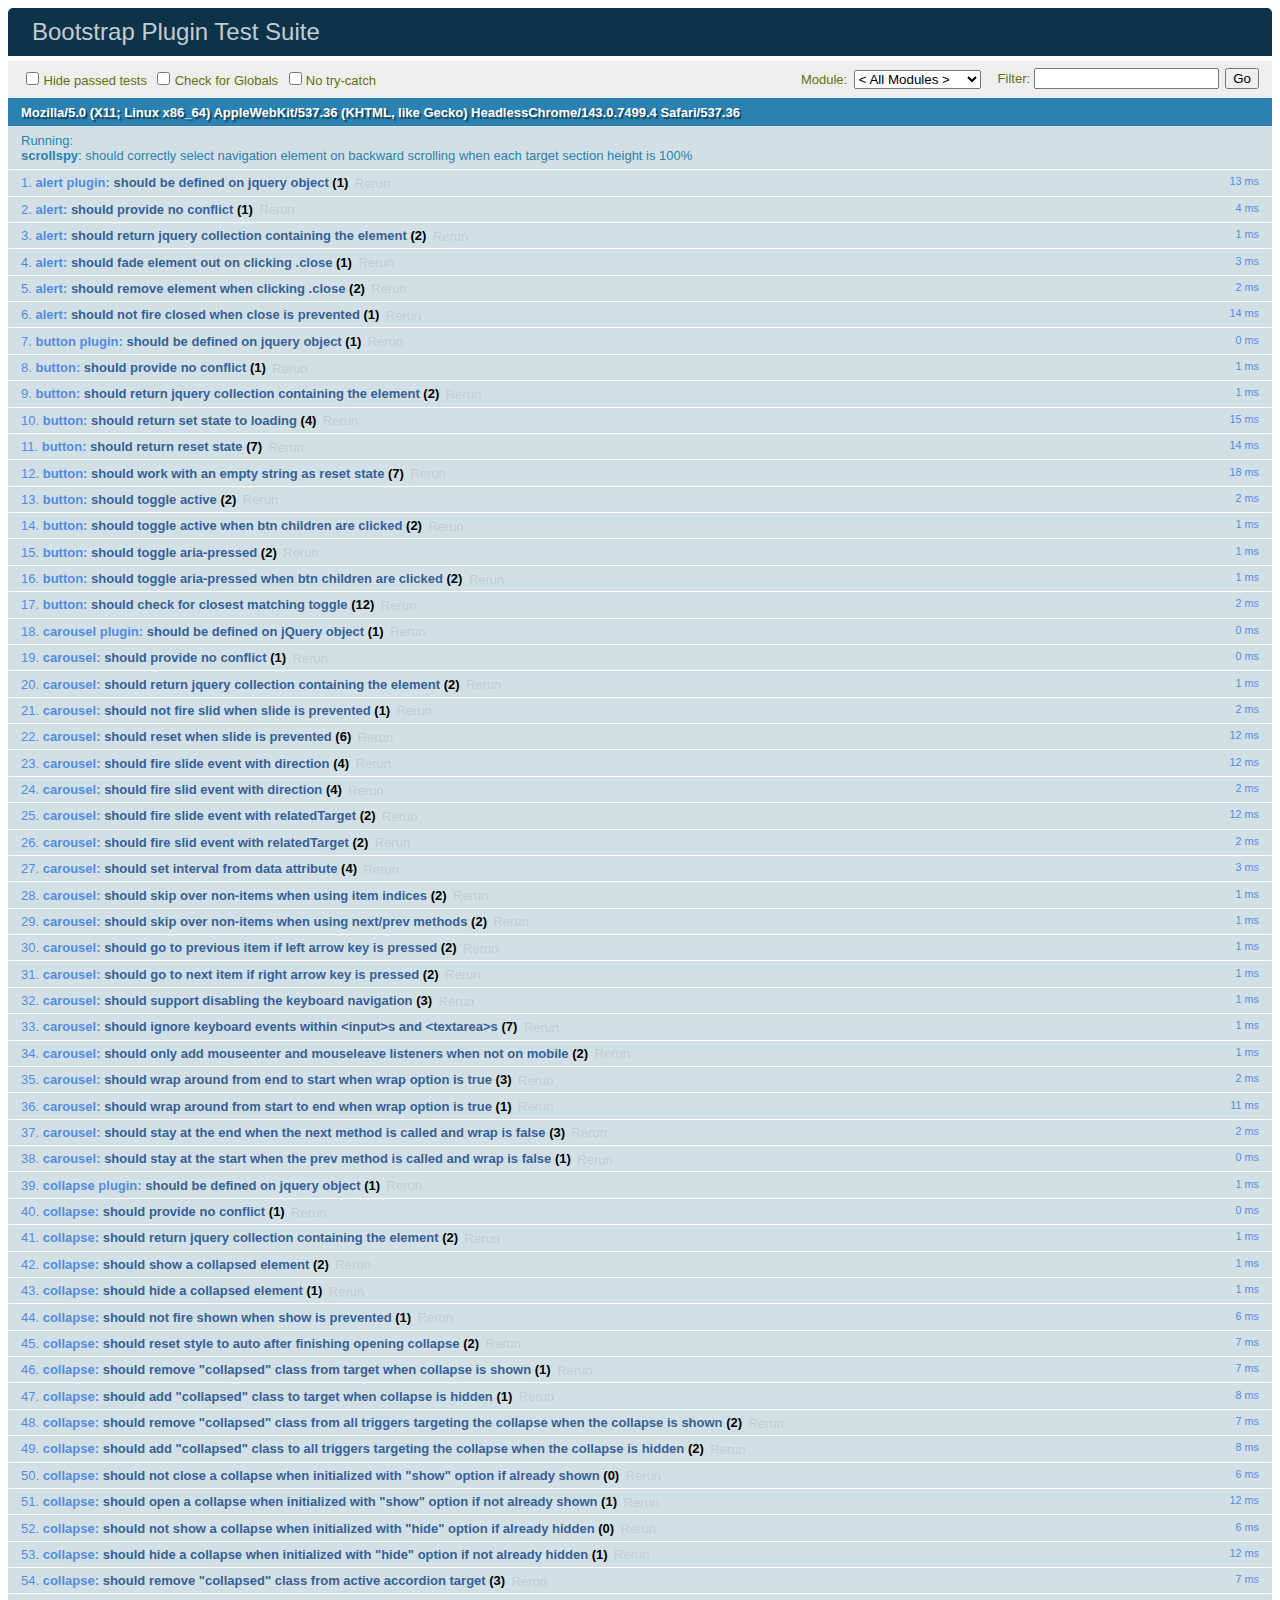
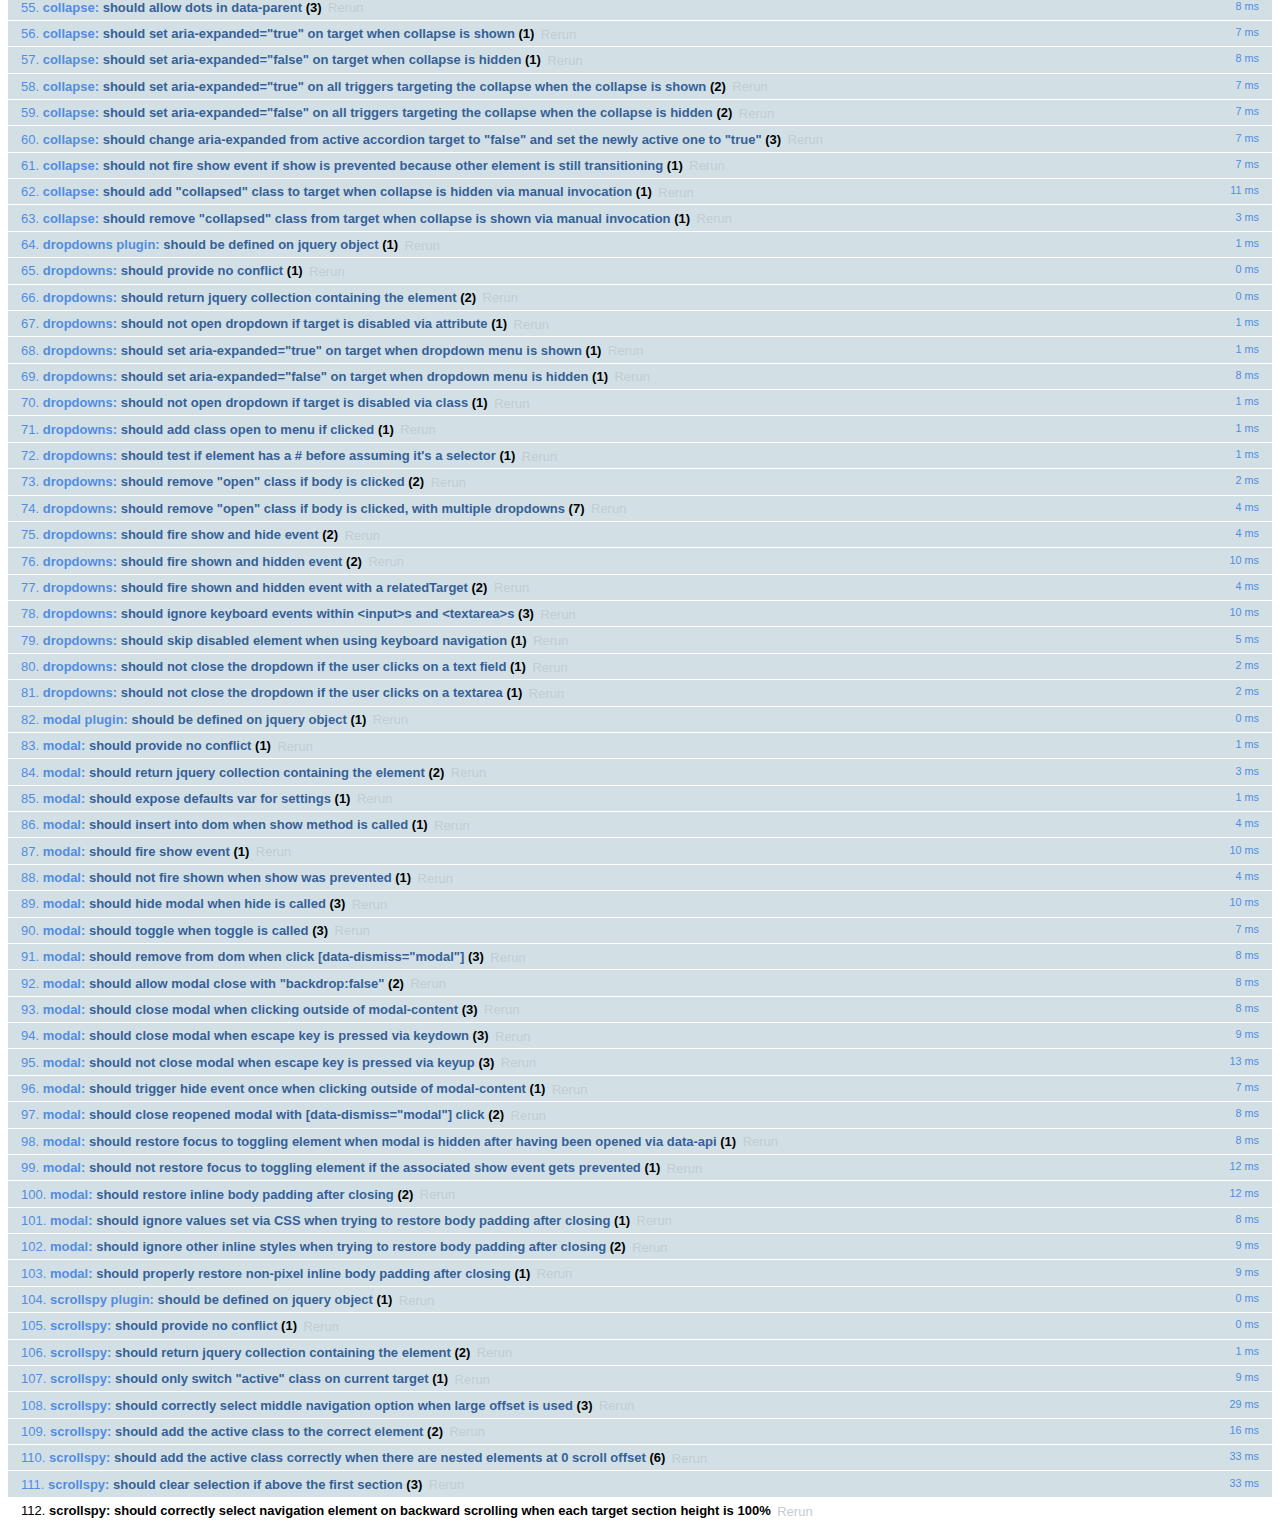
<file: bootstrap-3.3.6/js/tests/index.html>
<!DOCTYPE html>
<html>
  <head>
    <meta charset="utf-8">
    <title>Bootstrap Plugin Test Suite</title>
    <meta name="viewport" content="width=device-width, initial-scale=1">

    <!-- jQuery -->
    <script src="vendor/jquery.min.js"></script>
    <script>
      // Disable jQuery event aliases to ensure we don't accidentally use any of them
      (function () {
        var eventAliases = [
          'blur',
          'focus',
          'focusin',
          'focusout',
          'load',
          'resize',
          'scroll',
          'unload',
          'click',
          'dblclick',
          'mousedown',
          'mouseup',
          'mousemove',
          'mouseover',
          'mouseout',
          'mouseenter',
          'mouseleave',
          'change',
          'select',
          'submit',
          'keydown',
          'keypress',
          'keyup',
          'error',
          'contextmenu',
          'hover',
          'bind',
          'unbind',
          'delegate',
          'undelegate'
        ]
        for (var i = 0; i < eventAliases.length; i++) {
          $.fn[eventAliases[i]] = undefined
        }
      })()
    </script>

    <!-- QUnit -->
    <link rel="stylesheet" href="vendor/qunit.css" media="screen">
    <script src="vendor/qunit.js"></script>
    <script>
      // See https://github.com/axemclion/grunt-saucelabs#test-result-details-with-qunit
      var log = []
      // Require assert.expect in each test
      QUnit.config.requireExpects = true
      QUnit.done(function (testResults) {
        var tests = []
        for (var i = 0, len = log.length; i < len; i++) {
          var details = log[i]
          tests.push({
            name: details.name,
            result: details.result,
            expected: details.expected,
            actual: details.actual,
            source: details.source
          })
        }
        testResults.tests = tests

        window.global_test_results = testResults
      })

      QUnit.testStart(function (testDetails) {
        $(window).scrollTop(0)
        QUnit.log(function (details) {
          if (!details.result) {
            details.name = testDetails.name
            log.push(details)
          }
        })
      })

      // Cleanup
      QUnit.testDone(function () {
        $('#qunit-fixture').empty()
        $('#modal-test, .modal-backdrop').remove()
      })

      // Display fixture on-screen on iOS to avoid false positives
      if (/iPhone|iPad|iPod/.test(navigator.userAgent)) {
        QUnit.begin(function() {
          $('#qunit-fixture').css({ top: 0, left: 0 })
        })

        QUnit.done(function () {
          $('#qunit-fixture').css({ top: '', left: '' })
        })
      }

      // Disable deprecated global QUnit method aliases in preparation for QUnit v2
      (function () {
        var methodNames = [
          'async',
          'asyncTest',
          'deepEqual',
          'equal',
          'expect',
          'module',
          'notDeepEqual',
          'notEqual',
          'notPropEqual',
          'notStrictEqual',
          'ok',
          'propEqual',
          'push',
          'start',
          'stop',
          'strictEqual',
          'test',
          'throws'
        ];
        for (var i = 0; i < methodNames.length; i++) {
          var methodName = methodNames[i];
          window[methodName] = undefined;
        }
      })();
    </script>

    <!-- Plugin sources -->
    <script>$.support.transition = false</script>
    <script src="../../js/alert.js"></script>
    <script src="../../js/button.js"></script>
    <script src="../../js/carousel.js"></script>
    <script src="../../js/collapse.js"></script>
    <script src="../../js/dropdown.js"></script>
    <script src="../../js/modal.js"></script>
    <script src="../../js/scrollspy.js"></script>
    <script src="../../js/tab.js"></script>
    <script src="../../js/tooltip.js"></script>
    <script src="../../js/popover.js"></script>
    <script src="../../js/affix.js"></script>

    <!-- Unit tests -->
    <script src="unit/alert.js"></script>
    <script src="unit/button.js"></script>
    <script src="unit/carousel.js"></script>
    <script src="unit/collapse.js"></script>
    <script src="unit/dropdown.js"></script>
    <script src="unit/modal.js"></script>
    <script src="unit/scrollspy.js"></script>
    <script src="unit/tab.js"></script>
    <script src="unit/tooltip.js"></script>
    <script src="unit/popover.js"></script>
    <script src="unit/affix.js"></script>

  </head>
  <body>
    <div id="qunit-container">
      <div id="qunit"></div>
      <div id="qunit-fixture"></div>
    </div>
  </body>
</html>
</file>
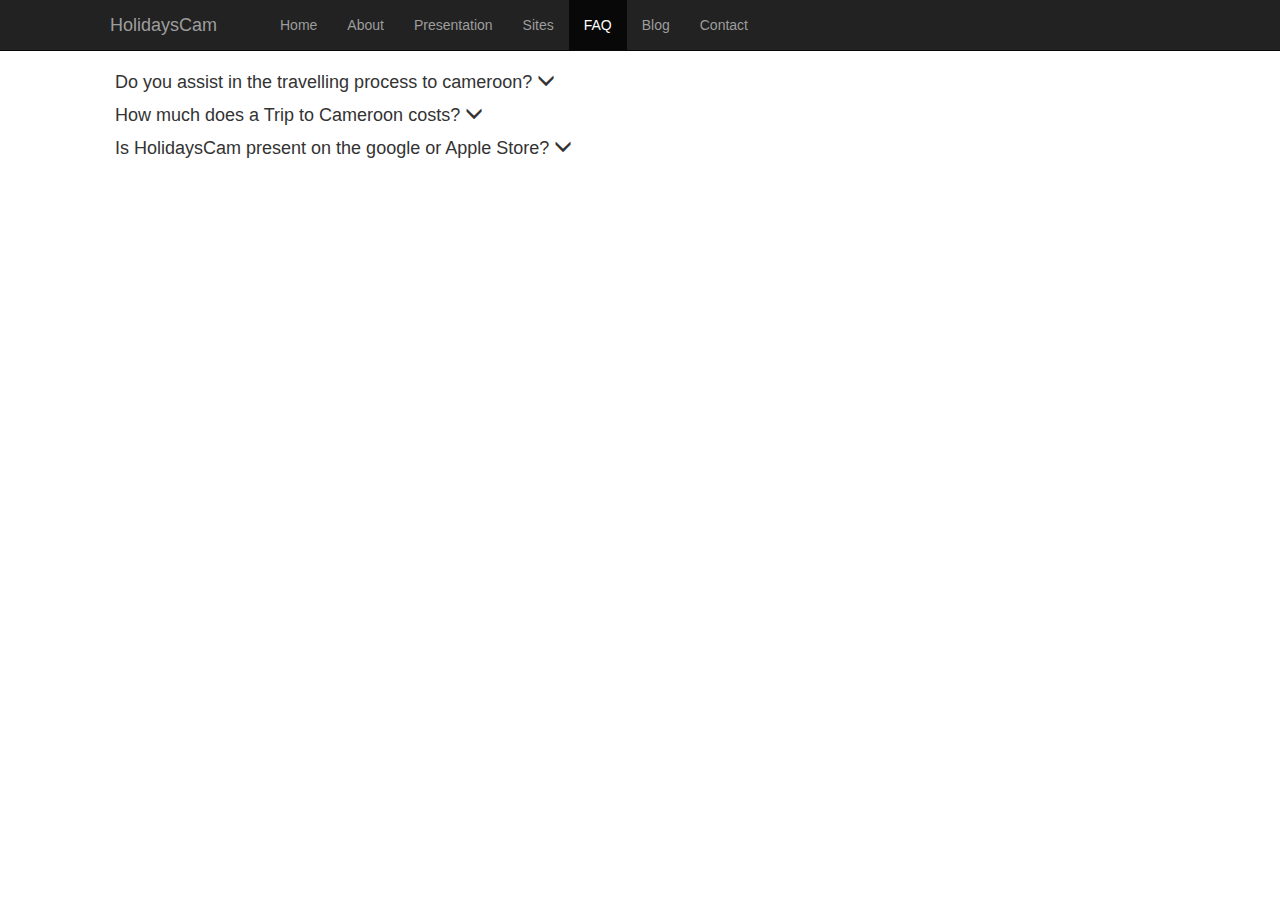
<file: bootstrap-3.3.6/docs/examples/starter-template/pages/faq.html>
<!DOCTYPE html>
<html lang="en">
  <head>
    <meta charset="utf-8">
    <meta http-equiv="X-UA-Compatible" content="IE=edge">
    <meta name="viewport" content="width=device-width, initial-scale=1">
    <!-- The above 3 meta tags *must* come first in the head; any other head content must come *after* these tags -->
    <meta name="description" content="HolidaysCam">
    <meta name="author" content="valdez Mabou">
    

    <title>FAQ</title>

    <!-- Bootstrap core CSS -->
    <link href="../../../dist/css/bootstrap.min.css" rel="stylesheet">

    <!-- IE10 viewport hack for Surface/desktop Windows 8 bug -->
    <link href="../../../assets/css/ie10-viewport-bug-workaround.css" rel="stylesheet">

    <!-- Custom styles for this template -->
    <link href="../style.css" rel="stylesheet">

    <script src="../../../assets/js/ie-emulation-modes-warning.js"></script>
  </head>

  <body>

    <nav class="navbar navbar-inverse navbar-fixed-top">
      <div class="container">
        <div class="navbar-header">
          <button type="button" class="navbar-toggle collapsed" data-toggle="collapse" data-target="#navbar" aria-expanded="false" aria-controls="navbar">
            <span class="sr-only">Toggle navigation</span>
            <span class="icon-bar"></span>
            <span class="icon-bar"></span>
            <span class="icon-bar"></span>
          </button>
          <a class="navbar-brand" href="../index.html">HolidaysCam</a>
        </div>
        <div id="navbar" class="collapse navbar-collapse">
          <ul class="nav navbar-nav">
            <li><a href="../index.html">Home</a></li>
            <li><a href="about.html" class="about">About</a></li>
			<li><a href="presentation.html" class="presentation">Presentation</a></li>
			<li><a href="sites.html" class="sites">Sites</a></li>
            <li class="active"><a href="faq.html" class="faq">FAQ</a></li>
			<li><a href="blog.html" class="blog">Blog</a></li>
            <li><a href="contact.html" class="contact">Contact</a></li>
          </ul>
        </div><!--/.nav-collapse -->
      </div>
    </nav>

    <div class="container"> 
	
		<div class="notcovercontent"><p class="faqcontent">
			<div>
				<h4 id="question1">Do you assist in the travelling process to cameroon? <span class="glyphicon glyphicon-menu-down"> </h4>
				<p id="answer1">Yes, we do assist Tourist wiiling to spend their holidays in Cameroon. We offer our assistence from the preparation to the concretisation of the trip.
					Thus, we help Tourist to obtain a Visa, to buy their Fly tickets, and assist them in choosing the most secured Hotels in Cameroon. We also provide Bodyguards
					and well experienced Escorts to make tourists  derive the Best of their Trips.</p>
			</div>	
			<div>
				<h4 id="question2">How much does a Trip to Cameroon costs? <span class="glyphicon glyphicon-menu-down"> </h4>
					<p id="answer2">The costs varies according to whether the season is high or low. But generally the costs varies between 1500 to 2500 euros for a period of two weeks.</p>
			</div>
			<div>
				<h4 id="question3">Is HolidaysCam present on the google or Apple Store? <span class="glyphicon glyphicon-menu-down"> </h4>
					<p id="answer3">For the moment, it is only available as a website. Nevertheless, we are looking forward to providing an application in the next coming months, which runs on an android Plattform.</p>	
			</div>
		</div>

	</div>
 
	<!-- /.container -->


    <!-- Bootstrap core JavaScript
    ================================================== -->
    <!-- Placed at the end of the document so the pages load faster -->
    <script src="https://ajax.googleapis.com/ajax/libs/jquery/1.11.3/jquery.min.js"></script>
    <script>window.jQuery || document.write('<script src="../../assets/js/vendor/jquery.min.js"><\/script>')</script>
    <script src="../../../dist/js/bootstrap.min.js"></script>
    <!-- IE10 viewport hack for Surface/desktop Windows 8 bug -->
    <script src="../../../assets/js/ie10-viewport-bug-workaround.js"></script>
	<!--Customising scripts-->
	<script type="text/javascript" src="../scripts.js">
	</script> 
  </body>
</html>
</file>
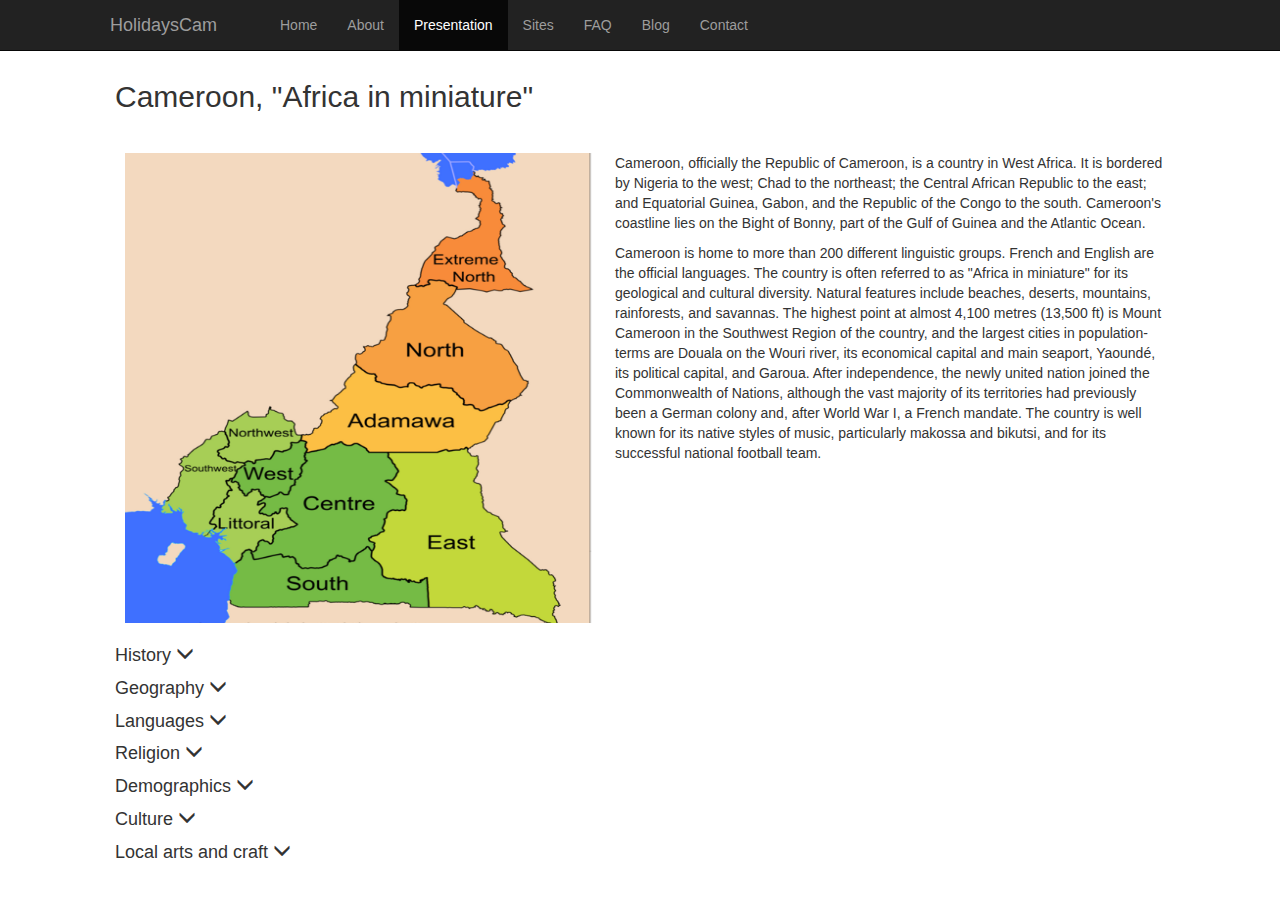
<file: bootstrap-3.3.6/docs/examples/starter-template/pages/presentation.html>
<!DOCTYPE html>
<html lang="en">
  <head>
    <meta charset="utf-8">
    <meta http-equiv="X-UA-Compatible" content="IE=edge">
    <meta name="viewport" content="width=device-width, initial-scale=1">
    <!-- The above 3 meta tags *must* come first in the head; any other head content must come *after* these tags -->
    <meta name="description" content="HolidaysCam">
    <meta name="author" content="valdez Mabou">
   

    <title>Presentation</title>

    <!-- Bootstrap core CSS -->
    <link href="../../../dist/css/bootstrap.min.css" rel="stylesheet">

    <!-- IE10 viewport hack for Surface/desktop Windows 8 bug -->
    <link href="../../../assets/css/ie10-viewport-bug-workaround.css" rel="stylesheet">

    <!-- Custom styles for this template -->
    <link href="../style.css" rel="stylesheet">

    <script src="../../../assets/js/ie-emulation-modes-warning.js"></script>
	
  </head>

  <body>

    <nav class="navbar navbar-inverse navbar-fixed-top">
      <div class="container">
        <div class="navbar-header">
          <button type="button" class="navbar-toggle collapsed" data-toggle="collapse" data-target="#navbar" aria-expanded="false" aria-controls="navbar">
            <span class="sr-only">Toggle navigation</span>
            <span class="icon-bar"></span>
            <span class="icon-bar"></span>
            <span class="icon-bar"></span>
          </button>
          <a class="navbar-brand" href="../index.html">HolidaysCam</a>
        </div>
        <div id="navbar" class="collapse navbar-collapse">
          <ul class="nav navbar-nav">
            <li><a href="../index.html">Home</a></li>
            <li><a href="about.html" class="about">About</a></li>
			<li class="active"><a href="presentation.html" class="presentation">Presentation</a></li>
			<li><a href="sites.html" class="sites">Sites</a></li>
            <li><a href="faq.html" class="faq">FAQ</a></li>
			<li><a href="blog.html" class="blog">Blog</a></li>
            <li><a href="contact.html" class="contact">Contact</a></li>
          </ul>
        </div><!--/.nav-collapse -->
      </div>
    </nav>

    <div class="container"> 
	
		<div class="notcovercontent"><p class="faqcontent">
			<h2>Cameroon, "Africa in miniature"</h2><br/>
				<p>
					<img src="../images/cameroun_Karte.PNG" class="img-responsive" id="imagenochange">
				</p>
				<p class="cameroondescription">
					Cameroon, officially the Republic of Cameroon, is a country in West Africa. It is bordered by Nigeria to the west; Chad to the northeast; the Central African Republic to the east; and Equatorial Guinea, Gabon, and the Republic of the Congo to the south. Cameroon's coastline lies on the Bight of Bonny, part of the Gulf of Guinea and the Atlantic Ocean.
				</p>
				<p class="cameroondescription">
					Cameroon is home to more than 200 different linguistic groups. French and English are the official languages. The country is often referred to as "Africa in miniature" for its geological and cultural diversity. Natural features include beaches, deserts, mountains, rainforests, and savannas. The highest point at almost 4,100 metres (13,500 ft) is Mount Cameroon in the Southwest Region of the country, and the largest cities in population-terms are Douala on the Wouri river, its economical capital and main seaport, Yaoundé, its political capital, and Garoua. After independence, the newly united nation joined the Commonwealth of Nations, although the vast majority of its territories had previously been a German colony and, after World War I, a French mandate. The country is well known for its native styles of music, particularly makossa and bikutsi, and for its successful national football team.
				</p><br/><br/><br/><br/><br/><br/><br/><br/>
				<h4 id="history">History <span class="glyphicon glyphicon-menu-down"></h4>
				<p id="historydetails">The territory of present-day Cameroon was first settled during the Neolithic Era. The longest continuous inhabitants are groups such as the Baka (Pygmies). From here, Bantu migrations into eastern, southern, and central Africa are believed to have originated about 2,000 years ago. The Sao culture arose around Lake Chad c. AD 500 and gave way to the Kanem and its successor state, the Bornu Empire. Kingdoms, fondoms, and chiefdoms arose in the west.

					Portuguese sailors reached the coast in 1472. They noted an abundance of the ghost shrimp Lepidophthalmus turneranus in the Wouri River and named it Rio dos Camarões (Shrimp River), which became Cameroon in English. Over the following few centuries, European interests regularised trade with the coastal peoples, and Christian missionaries pushed inland.

					In the early 19th century, Modibo Adama led Fulani soldiers on a jihad in the north against non-Muslim and partially Muslim peoples and established the Adamawa Emirate. Settled peoples who fled the Fulani caused a major redistribution of population. The northern part of Cameroon was an important part of the Arab slave trade network.

					The Bamum tribe have a writing system, known as Bamum script or Shu Mom. The script was given to them by Sultan Ibrahim Njoya in 1896, and is taught in Cameroon by the Bamum Scripts and Archives Project. The German Empire claimed the territory as the colony of Kamerun in 1884 and began a steady push inland. They initiated projects to improve the colony's infrastructure, relying on a harsh system of forced labour, which was much criticised by the other colonial powers.

					With the defeat of Germany in World War I, Kamerun became a League of Nations mandate territory and was split into French Cameroun and British Cameroons in 1919. France integrated the economy of Cameroun with that of France and improved the infrastructure with capital investments, skilled workers, and modified the system of forced labour.

					The British administered their territory from neighbouring Nigeria. Natives complained that this made them a neglected "colony of a colony". Nigerian migrant workers flocked to Southern Cameroons, ending forced labour altogether but angering the local natives, who felt swamped. The League of Nations mandates were converted into United Nations Trusteeships in 1946, and the question of independence became a pressing issue in French Cameroun.

					France outlawed the most radical political party, the Union des Populations du Cameroun (UPC), on 13 July 1955. This prompted a long guerrilla war and the assassination of the party's leader, Ruben Um Nyobé. In the more peaceful British Cameroons, the question was whether to reunify with French Cameroun or join Nigeria.
				</p>

				<h4 id="geography">Geography <span class="glyphicon glyphicon-menu-down"></h4>
				<p id="geographydetails">At 475,442 square kilometres (183,569 sq mi), Cameroon is the world's 53rd-largest country. It is slightly larger than the nation of Sweden and comparable in size to Papua New Guinea. The country is located in Central and West Africa on the Bight of Bonny, part of the Gulf of Guinea and the Atlantic Ocean. Cameroon lies between latitudes 1° and 13°N, and longitudes 8° and 17°E.

					Tourist literature describes Cameroon as "Africa in miniature" because it exhibits all major climates and vegetation of the continent: coast, desert, mountains, rainforest, and savanna. The country's neighbours are Nigeria to the west; Chad to the northeast; the Central African Republic to the east; and Equatorial Guinea, Gabon and the Republic of the Congo to the south.


					Elephants in Waza National Park.
					Cameroon is divided into five major geographic zones distinguished by dominant physical, climatic, and vegetative features. The coastal plain extends 15 to 150 kilometres (9 to 93 mi) inland from the Gulf of Guinea and has an average elevation of 90 metres (295 ft). Exceedingly hot and humid with a short dry season, this belt is densely forested and includes some of the wettest places on earth, part of the Cross-Sanaga-Bioko coastal forests.

					The South Cameroon Plateau rises from the coastal plain to an average elevation of 650 metres (2,133 ft). Equatorial rainforest dominates this region, although its alternation between wet and dry seasons makes it is less humid than the coast. This area is part of the Atlantic Equatorial coastal forests ecoregion.


					Countryside near Ngaoundal in Cameroon's Adamawa Region.
					An irregular chain of mountains, hills, and plateaus known as the Cameroon range extends from Mount Cameroon on the coast—Cameroon's highest point at 4,095 metres (13,435 ft)—almost to Lake Chad at Cameroon's northern border at 13°05'N. This region has a mild climate, particularly on the Western High Plateau, although rainfall is high. Its soils are among Cameroon's most fertile, especially around volcanic Mount Cameroon. Volcanism here has created crater lakes. On 21 August 1986, one of these, Lake Nyos, belched carbon dioxide and killed between 1,700 and 2,000 people. This area has been delineated by the World Wildlife Fund as the Cameroonian Highlands forests ecoregion.

					The southern plateau rises northward to the grassy, rugged Adamawa Plateau. This feature stretches from the western mountain area and forms a barrier between the country's north and south. Its average elevation is 1,100 metres (3,609 ft), and its average temperature ranges from 22 °C (71.6 °F) to 25 °C (77 °F) with high rainfall between April and October peaking in July and August. The northern lowland region extends from the edge of the Adamawa to Lake Chad with an average elevation of 300 to 350 metres (984 to 1,148 ft). Its characteristic vegetation is savanna scrub and grass. This is an arid region with sparse rainfall and high median temperatures.

					Cameroon has four patterns of drainage. In the south, the principal rivers are the Ntem, Nyong, Sanaga, and Wouri. These flow southwestward or westward directly into the Gulf of Guinea. The Dja and Kadéï drain southeastward into the Congo River. In northern Cameroon, the Bénoué River runs north and west and empties into the Niger. The Logone flows northward into Lake Chad, which Cameroon shares with three neighbouring countries.
				</p>

				<h4 id="languages">Languages <span class="glyphicon glyphicon-menu-down"></h4>
				<p id="languagesdetails">The European languages introduced during colonialism have created a linguistic divide between the population who live in the Northwest and Southwest regions and the French-speaking remainder of the country. Both English and French are official languages, although French is by far the most understood language (80+%).

					German, the language of the original colonisers, has long since been displaced by French and English. Cameroonian Pidgin English is the lingua franca in the formerly British-administered territories. A mixture of English, French, and Pidgin called FrancAnglais has been gaining popularity in urban centres since the mid-1970s.
				</p>

				<h4 id="religion">Religion <span class="glyphicon glyphicon-menu-down"></h4>
				<p id="religiondetails">Cameroon has a high level of religious freedom and diversity. The predominant faith is Christianity, practiced by about two-thirds of the population, while Islam is a significant minority faith, adhered to by about one-fifth. In addition, traditional faiths are practiced by many. Muslims are most concentrated in the north, while Christians are concentrated primarily in the southern and western regions, but practitioners of both faiths can be found throughout the country. Large cities have significant populations of both groups. Muslims in Cameroon are divided into Sunnis (including Wahhabis), Shias, Ahmadis, Sufis, and non-denominational Muslims.

					People from the North-West and South-West provinces are largely Protestant, and the French-speaking regions of the southern and western regions are largely Catholic. Southern ethnic groups predominantly follow Christian or traditional African animist beliefs, or a syncretic combination of the two. People widely believe in witchcraft, and the government outlaws such practices. Suspected witches are often subject to mob violence. The Islamist jihadist group Boko Haram has been reported as operating in North Cameroon.

					In the northern regions, the locally dominant Fulani ethnic group is mostly Muslim, but the overall population is fairly evenly divided among Muslims, Christians, and followers of indigenous religious beliefs (called Kirdi ("pagan") by the Fulani). The Bamum ethnic group of the West Region is largely Muslim. Native traditional religions are practiced in rural areas throughout the country but rarely are practiced publicly in cities, in part because many indigenous religious groups are intrinsically local in character.
				</p>

				<h4 id="demographics">Demographics <span class="glyphicon glyphicon-menu-down"></h4>
				<p id="demographicsdetails">
					The population total in Cameroon was 20,030,362 in 2011. The life expectancy is 53.69 years (52.89 years for males and 54.52 years for females).

					Cameroon's population is almost evenly divided between urban and rural dwellers. Population density is highest in the large urban centres, the western highlands, and the northeastern plain. Douala, Yaoundé, and Garoua are the largest cities. In contrast, the Adamawa Plateau, southeastern Bénoué depression, and most of the South Cameroon Plateau are sparsely populated.

					According to the Cameroon government website, the fertility rate was 5.0 in 2004.

					People from the overpopulated western highlands and the underdeveloped north are moving to the coastal plantation zone and urban centres for employment. Smaller movements are occurring as workers seek employment in lumber mills and plantations in the south and east. Although the national sex ratio is relatively even, these out-migrants are primarily males, which leads to unbalanced ratios in some regions.

					Both monogamous and polygamous marriage are practiced, and the average Cameroonian family is large and extended. In the north, women tend to the home, and men herd cattle or work as farmers. In the south, women grow the family's food, and men provide meat and grow cash crops. Like most societies, Cameroonian society is male-dominated, and violence and discrimination against women is common.

					Estimates identify anywhere from 230 to 282 different folks and linguistic groups in Cameroon. The Adamawa Plateau broadly bisects these into northern and southern divisions. The northern peoples are Sudanese groups, who live in the central highlands and the northern lowlands, and the Fulani, who are spread throughout northern Cameroon. A small number of Shuwa Arabs live near Lake Chad. Southern Cameroon is inhabited by speakers of Bantu and Semi-Bantu languages. Bantu-speaking groups inhabit the coastal and equatorial zones, while speakers of Semi-Bantu languages live in the Western grassfields. Some 5,000 Gyele and Baka Pygmy peoples roam the southeastern and coastal rainforests or live in small, roadside settlements. Nigerians make up the largest group of foreign nationals
				</p>

				<h4 id="culture">Culture <span class="glyphicon glyphicon-menu-down"></h4>
				<p id="culturedetails">
					Music and dance are an integral part of Cameroonian ceremonies, festivals, social gatherings, and storytelling. Traditional dances are highly choreographed and separate men and women or forbid participation by one sex altogether. The goals of dances range from pure entertainment to religious devotion. Traditionally, music is transmitted orally. In a typical performance, a chorus of singers echoes a soloist.

					Musical accompaniment may be as simple as clapping hands and stomping feet, but traditional instruments include bells worn by dancers, clappers, drums and talking drums, flutes, horns, rattles, scrapers, stringed instruments, whistles, and xylophones; the exact combination varies with ethnic group and region. Some performers sing complete songs by themselves, accompanied by a harplike instrument.

					Popular music styles include ambasse bey of the coast, assiko of the Bassa, mangambeu of the Bangangte, and tsamassi of the Bamileke. Nigerian music has influenced Anglophone Cameroonian performers, and Prince Nico Mbarga's highlife hit "Sweet Mother" is the top-selling African record in history.

					The two most popular styles of music are makossa and bikutsi. Makossa developed in Douala and mixes folk music, highlife, soul, and Congo music. Performers such as Manu Dibango, Francis Bebey, Moni Bilé, and Petit-Pays popularised the style worldwide in the 1970s and 1980s. Bikutsi originated as war music among the Ewondo. Artists such as Anne-Marie Nzié developed it into a popular dance music beginning in the 1940s, and performers such as Mama Ohandja and Les Têtes Brulées popularised it internationally during the 1960s, 1970s, and 1980s.
				</p>

				<h4 id="craft">Local arts and craft <span class="glyphicon glyphicon-menu-down"></h4>
				<p id="craftdetails">
					Traditional arts and crafts are practiced throughout the country for commercial, decorative, and religious purposes. Woodcarvings and sculptures are especially common. The high-quality clay of the western highlands is suitable for pottery and ceramics. Other crafts include basket weaving, beadworking, brass and bronze working, calabash carving and painting, embroidery, and leather working. Traditional housing styles make use of locally available materials and vary from temporary wood-and-leaf shelters of nomadic Mbororo to the rectangular mud-and-thatch homes of southern peoples. Dwellings made from materials such as cement and tin are increasingly common. Contemporary art is mainly promoted by independent cultural organizations (Doual'art, Africréa) and artist-run initiatives (Art Wash, Atelier Viking, ArtBakery).
				</p>
		</div>
		
    </div>

 
	<!-- /.container -->


    <!-- Bootstrap core JavaScript
    ================================================== -->
    <!-- Placed at the end of the document so the pages load faster -->
    <script src="https://ajax.googleapis.com/ajax/libs/jquery/1.11.3/jquery.min.js"></script>
    <script>window.jQuery || document.write('<script src="../../assets/js/vendor/jquery.min.js"><\/script>')</script>
    <script src="../../../dist/js/bootstrap.min.js"></script>
    <!-- IE10 viewport hack for Surface/desktop Windows 8 bug -->
    <script src="../../../assets/js/ie10-viewport-bug-workaround.js"></script>
	<script type="text/javascript" src="../scripts.js">
	</script> 
  </body>
</html>
</file>
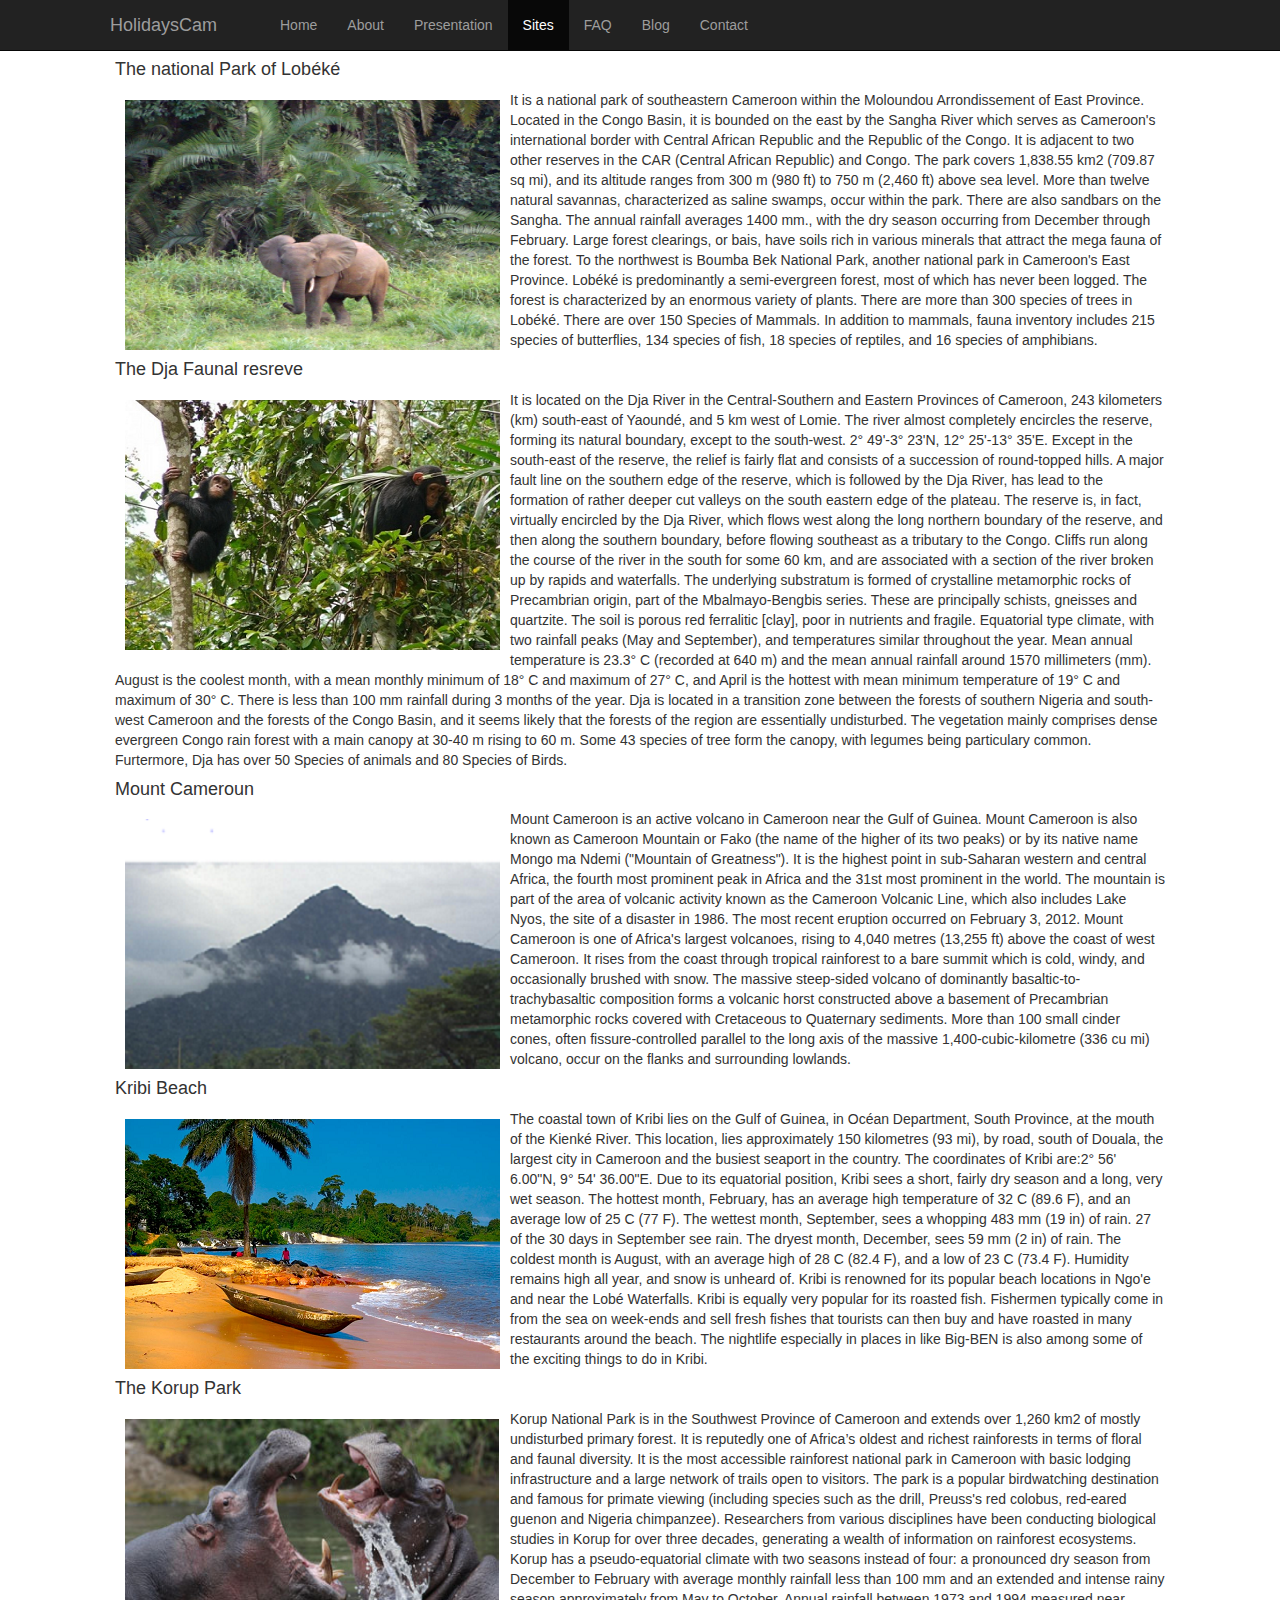
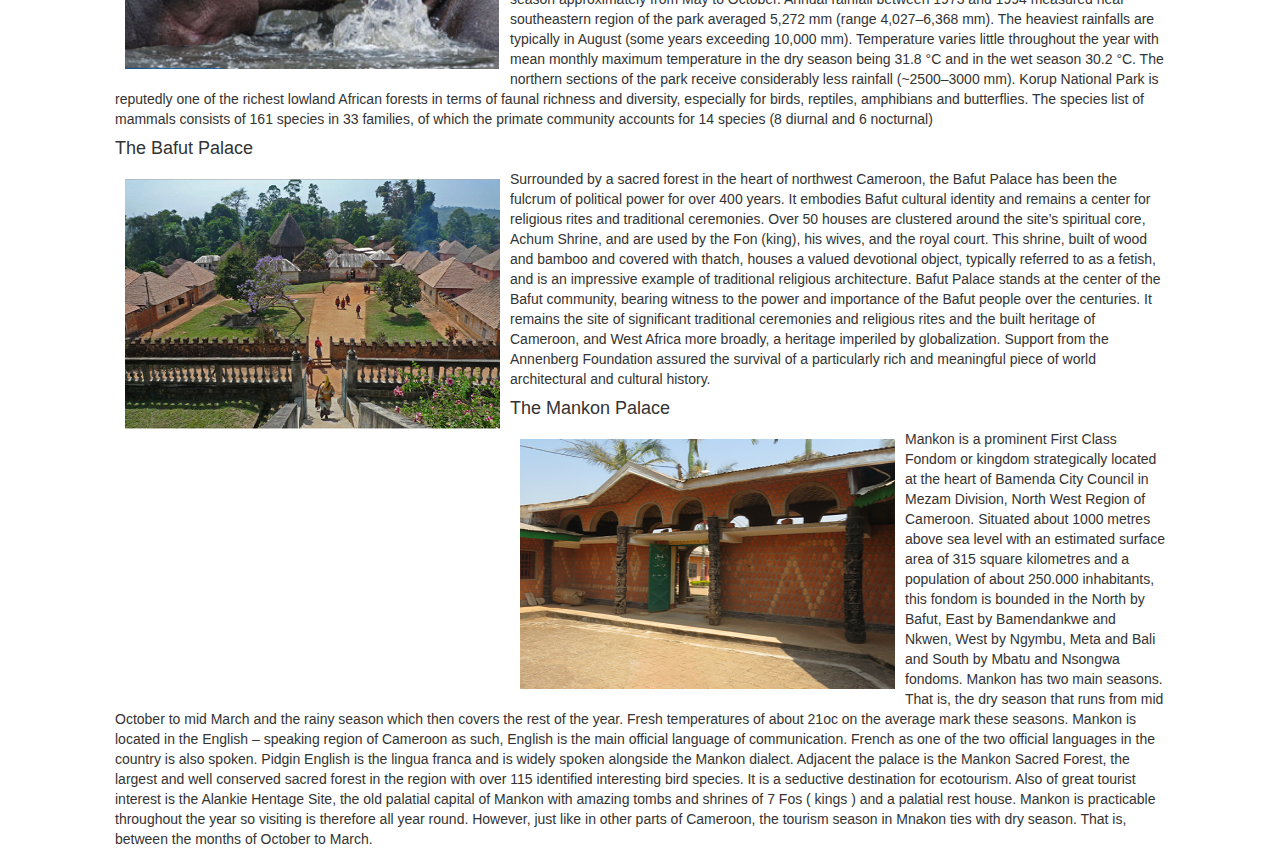
<file: bootstrap-3.3.6/docs/examples/starter-template/pages/sites.html>
<!DOCTYPE html>
<html lang="en">
  <head>
    <meta charset="utf-8">
    <meta http-equiv="X-UA-Compatible" content="IE=edge">
    <meta name="viewport" content="width=device-width, initial-scale=1">
    <!-- The above 3 meta tags *must* come first in the head; any other head content must come *after* these tags -->
    <meta name="description" content="HolidaysCam">
    <meta name="author" content="valdez Mabou">
    

    <title>Sites</title>

    <!-- Bootstrap core CSS -->
    <link href="../../../dist/css/bootstrap.min.css" rel="stylesheet">

    <!-- IE10 viewport hack for Surface/desktop Windows 8 bug -->
    <link href="../../../assets/css/ie10-viewport-bug-workaround.css" rel="stylesheet">

    <!-- Custom styles for this template -->
    <link href="../style.css" rel="stylesheet">

    <script src="../../../assets/js/ie-emulation-modes-warning.js"></script>

  </head>

  <body>

    <nav class="navbar navbar-inverse navbar-fixed-top">
      <div class="container">
        <div class="navbar-header">
          <button type="button" class="navbar-toggle collapsed" data-toggle="collapse" data-target="#navbar" aria-expanded="false" aria-controls="navbar">
            <span class="sr-only">Toggle navigation</span>
            <span class="icon-bar"></span>
            <span class="icon-bar"></span>
            <span class="icon-bar"></span>
          </button>
          <a class="navbar-brand" href="../index.html">HolidaysCam</a>
        </div>
        <div id="navbar" class="collapse navbar-collapse">
          <ul class="nav navbar-nav">
            <li><a href="../index.html">Home</a></li>
            <li><a href="about.html" class="about">About</a></li>
			<li><a href="presentation.html" class="presentation">Presentation</a></li>
			<li class="active"><a href="sites.html" class="sites">Sites</a></li>
            <li><a href="faq.html" class="faq">FAQ</a></li>
			<li><a href="blog.html" class="blog">Blog</a></li>
            <li><a href="contact.html" class="contact">Contact</a></li>
          </ul>
        </div><!--/.nav-collapse -->
      </div>
    </nav>

<div class="container"> 
	
	<div class="notcovercontent">
		<!-- <h3>Southern Cameroon</h3> -->

<!-- <h3>Easten Cameroon</h3>  -->
			<div>
				<h4>The national Park of Lobéké</h4>
				 <img class="img-responsive" src="../images/Lobeke1.png">
					It is a national park of southeastern Cameroon within the Moloundou Arrondissement of East Province. Located in the Congo Basin, it is bounded on the east
					by the Sangha River which serves as Cameroon's international border with Central African Republic and the Republic of the Congo. It is adjacent to two other
					reserves in the CAR (Central African Republic) and Congo.
					The park covers 1,838.55 km2 (709.87 sq mi), and its altitude ranges from 300 m (980 ft) to 750 m (2,460 ft) above sea level. More than twelve natural savannas,
					characterized as saline swamps, occur within the park. There are also sandbars on the Sangha. The annual rainfall averages 1400 mm., with the dry season occurring from December through February.
					Large forest clearings, or bais, have soils rich in various minerals that attract the mega fauna of the forest.
					To the northwest is Boumba Bek National Park, another national park in Cameroon's East Province.
					Lobéké is predominantly a semi-evergreen forest, most of which has never been logged. The forest is characterized by an enormous variety of plants.
					There are more than 300 species of trees in Lobéké.
					There are over 150 Species of Mammals. In addition to mammals, fauna inventory includes 215 species of butterflies, 134 species of fish, 18 species of reptiles, and 16 species of amphibians.
			</div>
			<div>
				<h4>The Dja Faunal resreve</h4>
				<img class="img-responsive" src="../images/dja1.png">
					It is located on the Dja River in the Central-Southern and Eastern Provinces of Cameroon, 243 kilometers (km) south-east of Yaoundé, and 5 km west of Lomie.
					The river almost completely encircles the reserve, forming its natural boundary, except to the south-west. 2° 49'-3° 23'N, 12° 25'-13° 35'E.
					Except in the south-east of the reserve, the relief is fairly flat and consists of a succession of round-topped hills. A major fault line on the southern
					edge of the reserve, which is followed by the Dja River, has lead to the formation of rather deeper cut valleys on the south eastern edge of the plateau.
					The reserve is, in fact, virtually encircled by the Dja River, which flows west along the long northern boundary of the reserve, and then along the southern
					boundary, before flowing southeast as a tributary to the Congo. Cliffs run along the course of the river in the south for some 60 km, and are associated with a
					section of the river broken up by rapids and waterfalls. The underlying substratum is formed of crystalline metamorphic rocks of Precambrian origin, part of the
					Mbalmayo-Bengbis series. These are principally schists, gneisses and quartzite. The soil is porous red ferralitic [clay], poor in nutrients and fragile.
					Equatorial type climate, with two rainfall peaks (May and September), and temperatures similar throughout the year. Mean annual temperature is 23.3° C (recorded at 640 m)
					and the mean annual rainfall around 1570 millimeters (mm). August is the coolest month, with a mean monthly minimum of 18° C and maximum of 27° C, and April is the hottest
					with mean minimum temperature of 19° C and maximum of 30° C. There is less than 100 mm rainfall during 3 months of the year.
					Dja is located in a transition zone between the forests of southern Nigeria and south-west Cameroon and the forests of the Congo Basin, and it seems likely that the forests
					of the region are essentially undisturbed. The vegetation mainly comprises dense evergreen Congo rain forest with a main canopy at 30-40 m rising to 60 m. Some 43 species of
					tree form the canopy, with legumes being particulary common. Furtermore, Dja has over 50 Species of animals and 80 Species of Birds.
			</div>

			<!-- <h3>Western Cameroon</h3>  -->

			<div>
				<h4>Mount Cameroun</h4>
				<img class="img-responsive" src="../images/mount-cameroon1.png">
					Mount Cameroon is an active volcano in Cameroon near the Gulf of Guinea. Mount Cameroon is also known as Cameroon Mountain or Fako (the name of the higher of its two peaks) or by its native name Mongo ma Ndemi ("Mountain of Greatness"). It is the highest point in sub-Saharan western and central Africa, the fourth most prominent peak in Africa and the 31st most prominent in the world.
					The mountain is part of the area of volcanic activity known as the Cameroon Volcanic Line, which also includes Lake Nyos, the site of a disaster in 1986. The most recent eruption occurred on February 3, 2012.
					Mount Cameroon is one of Africa's largest volcanoes, rising to 4,040 metres (13,255 ft) above the coast of west Cameroon. It rises from the coast through tropical rainforest to a bare summit which is cold, windy, and occasionally brushed with snow. The massive steep-sided volcano of dominantly basaltic-to-trachybasaltic composition forms a volcanic horst constructed
					above a basement of Precambrian metamorphic rocks covered with Cretaceous
					to Quaternary sediments. More than 100 small cinder cones, often fissure-controlled parallel to the long axis of the massive
					1,400-cubic-kilometre (336 cu mi) volcano, occur on the flanks and surrounding lowlands.
			</div>
			<div>
				<h4>Kribi Beach</h4>
				<img class="img-responsive" src="../images/kribi1.png">
					The coastal town of Kribi lies on the Gulf of Guinea, in Océan Department, South Province, at the mouth of the Kienké River. This location, lies approximately 150 kilometres (93 mi), by road, south of Douala, the largest city in Cameroon and the busiest seaport in the country. The coordinates of Kribi are:2° 56' 6.00"N, 9° 54' 36.00"E.
					Due to its equatorial position, Kribi sees a short, fairly dry season and a long, very wet season. The hottest month, February, has an average high temperature of 32 C (89.6 F), and an average low of 25 C (77 F). The wettest month, September, sees a whopping 483 mm (19 in) of rain. 27 of the 30 days in September see rain. The dryest month,
					December, sees 59 mm (2 in) of rain. The coldest month is August, with an average high of 28 C (82.4 F), and a low of 23 C (73.4 F). Humidity remains high all year, and snow is unheard of.
					Kribi is renowned for its popular beach locations in Ngo'e and near the Lobé Waterfalls. Kribi is equally very popular for its roasted fish. Fishermen typically come in from the sea on week-ends and sell fresh fishes that tourists can then buy and have roasted in many restaurants around the beach. The nightlife especially in places in
					like Big-BEN is also among some of the exciting things to do in Kribi.
			</div>
			<div>
				<h4>The Korup Park</h4>
				<img class="img-responsive" src="../images/korup.PNG">
					Korup National Park is in the Southwest Province of Cameroon and extends over 1,260 km2 of mostly undisturbed primary forest. It is reputedly one of Africa’s oldest and richest rainforests in terms of floral and faunal diversity. It is the most accessible rainforest national park in Cameroon with basic lodging infrastructure and a large network of trails open to visitors.
					The park is a popular birdwatching destination and famous for primate viewing (including species such as the drill, Preuss's red colobus, red-eared guenon and Nigeria chimpanzee). Researchers from various disciplines have been conducting biological studies in Korup for over three decades, generating a wealth of information on rainforest ecosystems.
					Korup has a pseudo-equatorial climate with two seasons instead of four: a pronounced dry season from December to February with average monthly rainfall less than 100 mm and an extended and intense rainy season approximately from May to October. Annual rainfall between 1973 and 1994 measured near southeastern region of the park averaged 5,272 mm (range 4,027–6,368 mm).
					The heaviest rainfalls are typically in August (some years exceeding 10,000 mm). Temperature varies little throughout the year with mean monthly maximum temperature in the dry season being 31.8 °C and in the wet season 30.2 °C. The northern sections of the park receive considerably less rainfall (~2500–3000 mm).
					Korup National Park is reputedly one of the richest lowland African forests in terms of faunal richness and diversity, especially for birds, reptiles, amphibians and butterflies. The species list of mammals consists of 161 species in 33 families, of which the primate community accounts for 14 species (8 diurnal and 6 nocturnal)
			</div>
			<div>
				<h4>The Bafut Palace</h4>
				<img class="img-responsive" src="../images/Bafut1.png">
					Surrounded by a sacred forest in the heart of northwest Cameroon, the Bafut Palace has been the fulcrum of political power for over 400 years. It embodies Bafut cultural identity and remains a center for religious rites and traditional ceremonies. Over 50 houses are clustered around the site’s spiritual core, Achum Shrine, and are used by the Fon (king), his wives, and the royal court.
					This shrine, built of wood and bamboo and covered with thatch, houses a valued devotional object, typically referred to as a fetish, and is an impressive example of traditional religious architecture. Bafut Palace stands at the center of the Bafut community, bearing witness to the power and importance of the Bafut people over the centuries. It remains the site of significant traditional
					ceremonies and religious rites and the built heritage of Cameroon, and West Africa more broadly, a heritage imperiled by globalization. Support from the Annenberg Foundation assured the survival of a particularly rich and meaningful piece of world architectural and cultural history.
			</div>
			<div>
				<h4>The Mankon Palace</h4>
				<img class="img-responsive" src="../images/mankon1.png">
					Mankon is a prominent First Class Fondom or kingdom strategically located at the heart of Bamenda City Council in Mezam Division, North West Region of Cameroon.
					Situated about 1000 metres above sea level with an estimated surface area of 315 square kilometres and a population of about 250.000 inhabitants, this fondom is bounded in the North by Bafut, East by Bamendankwe and Nkwen, West by Ngymbu, Meta and Bali and South by Mbatu and Nsongwa fondoms.
					Mankon has two main seasons. That is, the dry season that runs from mid October to mid March and the rainy season which then covers the rest of the year. Fresh temperatures of about 21oc on the average mark these seasons.
					Mankon is located in the English – speaking region of Cameroon as such, English is the main official language of communication. French as one of the two official languages in the country is also spoken. Pidgin English is the lingua franca and is widely spoken alongside the Mankon dialect.
					Adjacent the palace is the Mankon Sacred Forest, the largest and well conserved sacred forest in the region with over 115 identified interesting bird species. It is a seductive destination for ecotourism.
					Also of great tourist interest is the Alankie Hentage Site, the old palatial capital of Mankon with amazing tombs and shrines of 7 Fos ( kings ) and a palatial rest house.
					Mankon is practicable throughout the year so visiting is therefore all year round. However, just like in other parts of Cameroon, the tourism season in Mnakon ties with dry season. That is, between the months of October to March.
			</div>
	</div>
</div>
 

	<!-- /.container -->


    <!-- Bootstrap core JavaScript
    ================================================== -->
    <!-- Placed at the end of the document so the pages load faster -->
    <script src="https://ajax.googleapis.com/ajax/libs/jquery/1.11.3/jquery.min.js"></script>
    <script>window.jQuery || document.write('<script src="../../assets/js/vendor/jquery.min.js"><\/script>')</script>
    <script src="../../../dist/js/bootstrap.min.js"></script>
    <!-- IE10 viewport hack for Surface/desktop Windows 8 bug -->
    <script src="../../../assets/js/ie10-viewport-bug-workaround.js"></script>
  </body>
</html>
</file>
<file: bootstrap-3.3.6/docs/examples/starter-template/style.css>
body {
  padding-top: 50px;
}
.starter-template {
  text-align: center;
  background-color: black; 
  height:650px; 
  min-height:650px;
}
.welcometext{
  padding-top: 150px; 
}
.container{
	padding-left:30px;
	padding-right:30px;
	min-height:100%;
}
.notcovercontent{
	background-color: white;
	padding-left:30px;
	padding-right:30px;
}
.contact-left{
 float : left;
}
.contact-right{
  float: right;
}
.e-mail{
  color : grey;
  text-decoration: none;
}
a:link, a:visited, a:active, a:hover {
  text-decoration: none;
}

.navbar-header{
	padding-left:25px;
}
#navbar{
	padding-left:180px; 
}

.faqcontent , contactcontent{
	padding-top:10px;
}
img.img-responsive{
	float:left;
	margin:10px;
	width:375px;
	height:250px;
}
navbar.active, navbar.about, navbar.presentation, navbar.sites, navbar.faq, navbar.contact, a.active, a.about, a.presentation, a.sites, a.faq, a.contact  {
	background-color:615B5B;
}
img#imagenochange{
	float:left;
	margin:10px;
	width:480px;
	height:470px;
}
img#imagenochange1{
	float:left;
	margin:10px;
	width:170px;
	height:200px;
}

img#imagenochange2{
	width:480px;
	height:470px;
	margin-left:20%;
	float:left;
}
</file>
<file: bootstrap-3.3.6/js/tests/vendor/qunit.css>
/*!
 * QUnit 1.17.1
 * http://qunitjs.com/
 *
 * Copyright jQuery Foundation and other contributors
 * Released under the MIT license
 * http://jquery.org/license
 *
 * Date: 2015-01-20T19:39Z
 */

/** Font Family and Sizes */

#qunit-tests, #qunit-header, #qunit-banner, #qunit-testrunner-toolbar, #qunit-userAgent, #qunit-testresult {
	font-family: "Helvetica Neue Light", "HelveticaNeue-Light", "Helvetica Neue", Calibri, Helvetica, Arial, sans-serif;
}

#qunit-testrunner-toolbar, #qunit-userAgent, #qunit-testresult, #qunit-tests li { font-size: small; }
#qunit-tests { font-size: smaller; }


/** Resets */

#qunit-tests, #qunit-header, #qunit-banner, #qunit-userAgent, #qunit-testresult, #qunit-modulefilter {
	margin: 0;
	padding: 0;
}


/** Header */

#qunit-header {
	padding: 0.5em 0 0.5em 1em;

	color: #8699A4;
	background-color: #0D3349;

	font-size: 1.5em;
	line-height: 1em;
	font-weight: 400;

	border-radius: 5px 5px 0 0;
}

#qunit-header a {
	text-decoration: none;
	color: #C2CCD1;
}

#qunit-header a:hover,
#qunit-header a:focus {
	color: #FFF;
}

#qunit-testrunner-toolbar label {
	display: inline-block;
	padding: 0 0.5em 0 0.1em;
}

#qunit-banner {
	height: 5px;
}

#qunit-testrunner-toolbar {
	padding: 0.5em 1em 0.5em 1em;
	color: #5E740B;
	background-color: #EEE;
	overflow: hidden;
}

#qunit-userAgent {
	padding: 0.5em 1em 0.5em 1em;
	background-color: #2B81AF;
	color: #FFF;
	text-shadow: rgba(0, 0, 0, 0.5) 2px 2px 1px;
}

#qunit-modulefilter-container {
	float: right;
	padding: 0.2em;
}

.qunit-url-config {
	display: inline-block;
	padding: 0.1em;
}

.qunit-filter {
	display: block;
	float: right;
	margin-left: 1em;
}

/** Tests: Pass/Fail */

#qunit-tests {
	list-style-position: inside;
}

#qunit-tests li {
	padding: 0.4em 1em 0.4em 1em;
	border-bottom: 1px solid #FFF;
	list-style-position: inside;
}

#qunit-tests > li {
	display: none;
}

#qunit-tests li.running,
#qunit-tests li.pass,
#qunit-tests li.fail,
#qunit-tests li.skipped {
	display: list-item;
}

#qunit-tests.hidepass li.running,
#qunit-tests.hidepass li.pass {
	display: none;
}

#qunit-tests li strong {
	cursor: pointer;
}

#qunit-tests li.skipped strong {
	cursor: default;
}

#qunit-tests li a {
	padding: 0.5em;
	color: #C2CCD1;
	text-decoration: none;
}
#qunit-tests li a:hover,
#qunit-tests li a:focus {
	color: #000;
}

#qunit-tests li .runtime {
	float: right;
	font-size: smaller;
}

.qunit-assert-list {
	margin-top: 0.5em;
	padding: 0.5em;

	background-color: #FFF;

	border-radius: 5px;
}

.qunit-collapsed {
	display: none;
}

#qunit-tests table {
	border-collapse: collapse;
	margin-top: 0.2em;
}

#qunit-tests th {
	text-align: right;
	vertical-align: top;
	padding: 0 0.5em 0 0;
}

#qunit-tests td {
	vertical-align: top;
}

#qunit-tests pre {
	margin: 0;
	white-space: pre-wrap;
	word-wrap: break-word;
}

#qunit-tests del {
	background-color: #E0F2BE;
	color: #374E0C;
	text-decoration: none;
}

#qunit-tests ins {
	background-color: #FFCACA;
	color: #500;
	text-decoration: none;
}

/*** Test Counts */

#qunit-tests b.counts                       { color: #000; }
#qunit-tests b.passed                       { color: #5E740B; }
#qunit-tests b.failed                       { color: #710909; }

#qunit-tests li li {
	padding: 5px;
	background-color: #FFF;
	border-bottom: none;
	list-style-position: inside;
}

/*** Passing Styles */

#qunit-tests li li.pass {
	color: #3C510C;
	background-color: #FFF;
	border-left: 10px solid #C6E746;
}

#qunit-tests .pass                          { color: #528CE0; background-color: #D2E0E6; }
#qunit-tests .pass .test-name               { color: #366097; }

#qunit-tests .pass .test-actual,
#qunit-tests .pass .test-expected           { color: #999; }

#qunit-banner.qunit-pass                    { background-color: #C6E746; }

/*** Failing Styles */

#qunit-tests li li.fail {
	color: #710909;
	background-color: #FFF;
	border-left: 10px solid #EE5757;
	white-space: pre;
}

#qunit-tests > li:last-child {
	border-radius: 0 0 5px 5px;
}

#qunit-tests .fail                          { color: #000; background-color: #EE5757; }
#qunit-tests .fail .test-name,
#qunit-tests .fail .module-name             { color: #000; }

#qunit-tests .fail .test-actual             { color: #EE5757; }
#qunit-tests .fail .test-expected           { color: #008000; }

#qunit-banner.qunit-fail                    { background-color: #EE5757; }

/*** Skipped tests */

#qunit-tests .skipped {
	background-color: #EBECE9;
}

#qunit-tests .qunit-skipped-label {
	background-color: #F4FF77;
	display: inline-block;
	font-style: normal;
	color: #366097;
	line-height: 1.8em;
	padding: 0 0.5em;
	margin: -0.4em 0.4em -0.4em 0;
}

/** Result */

#qunit-testresult {
	padding: 0.5em 1em 0.5em 1em;

	color: #2B81AF;
	background-color: #D2E0E6;

	border-bottom: 1px solid #FFF;
}
#qunit-testresult .module-name {
	font-weight: 700;
}

/** Fixture */

#qunit-fixture {
	position: absolute;
	top: -10000px;
	left: -10000px;
	width: 1000px;
	height: 1000px;
}
</file>
<file: bootstrap-3.3.6/docs/assets/css/ie10-viewport-bug-workaround.css>
/*!
 * IE10 viewport hack for Surface/desktop Windows 8 bug
 * Copyright 2014-2015 Twitter, Inc.
 * Licensed under MIT (https://github.com/twbs/bootstrap/blob/master/LICENSE)
 */

/*
 * See the Getting Started docs for more information:
 * http://getbootstrap.com/getting-started/#support-ie10-width
 */
@-webkit-viewport { width: device-width; }
@-moz-viewport    { width: device-width; }
@-ms-viewport     { width: device-width; }
@-o-viewport      { width: device-width; }
@viewport         { width: device-width; }
</file>
